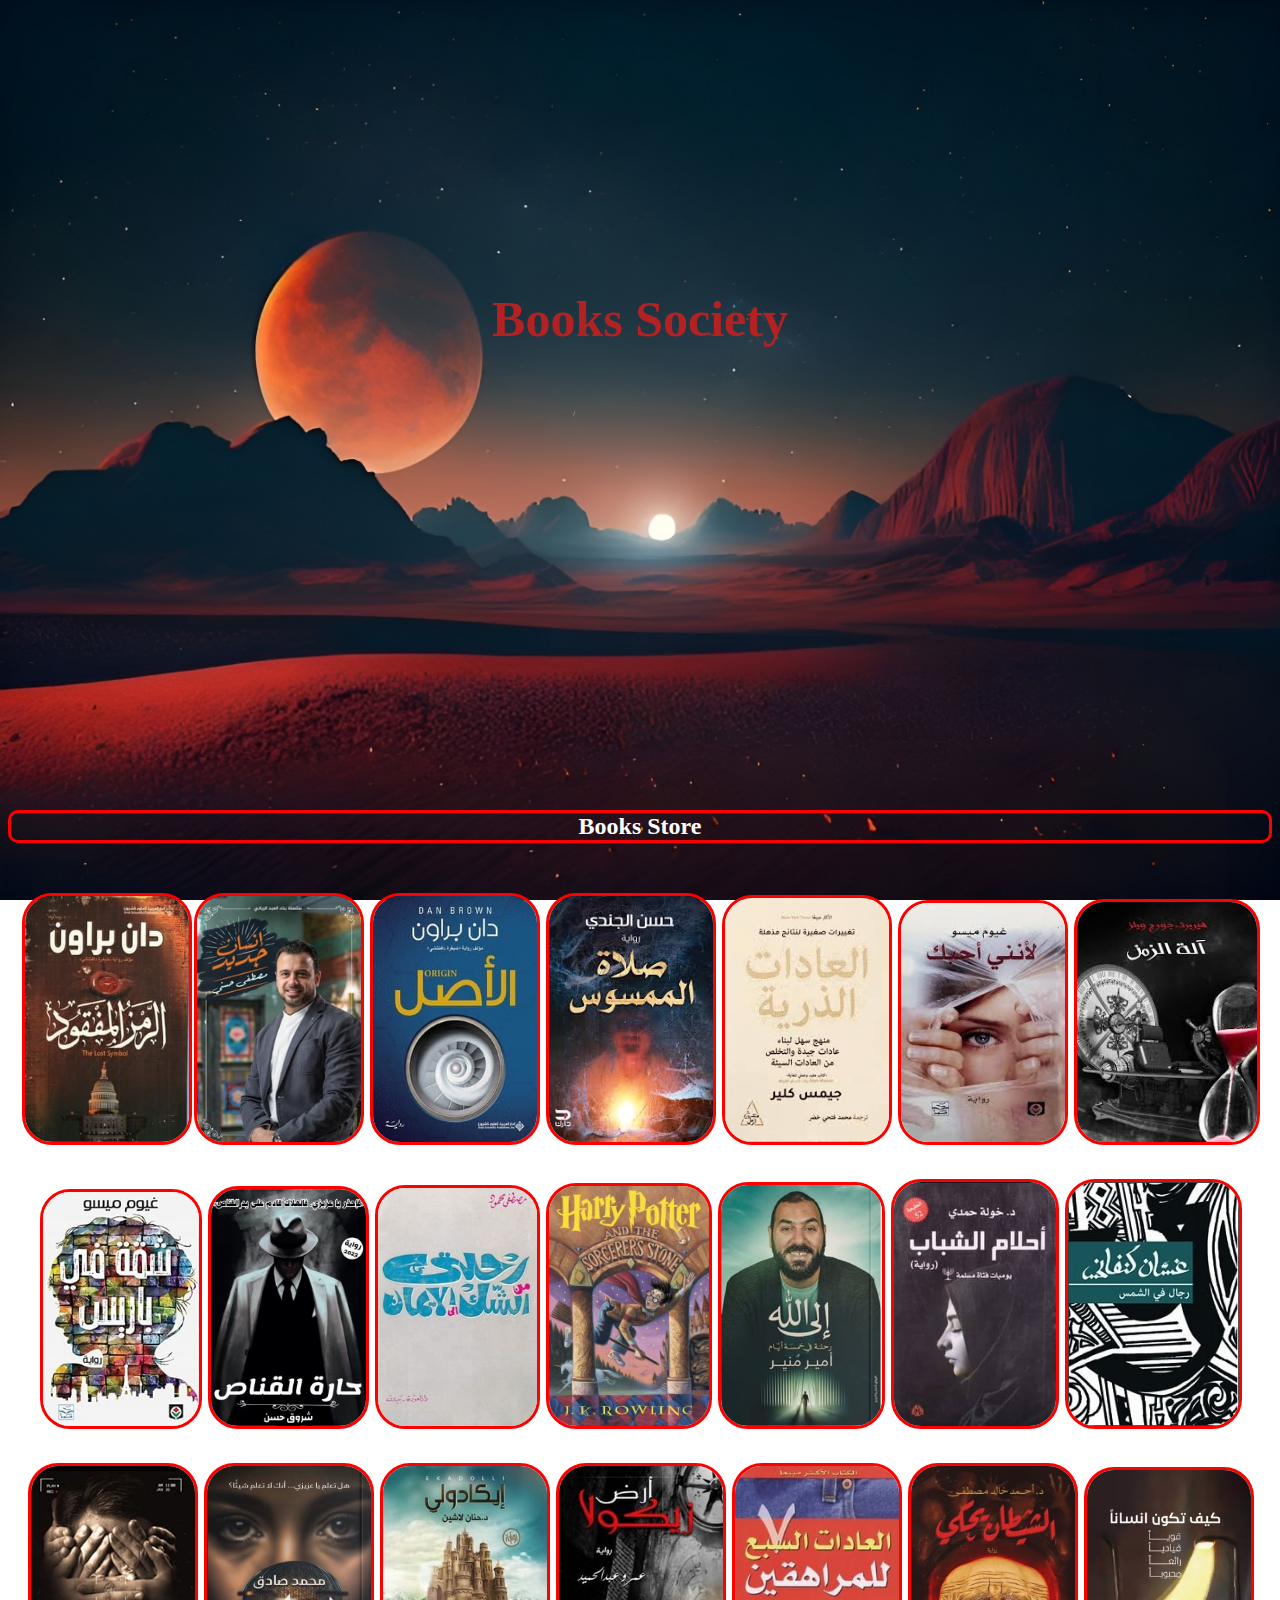
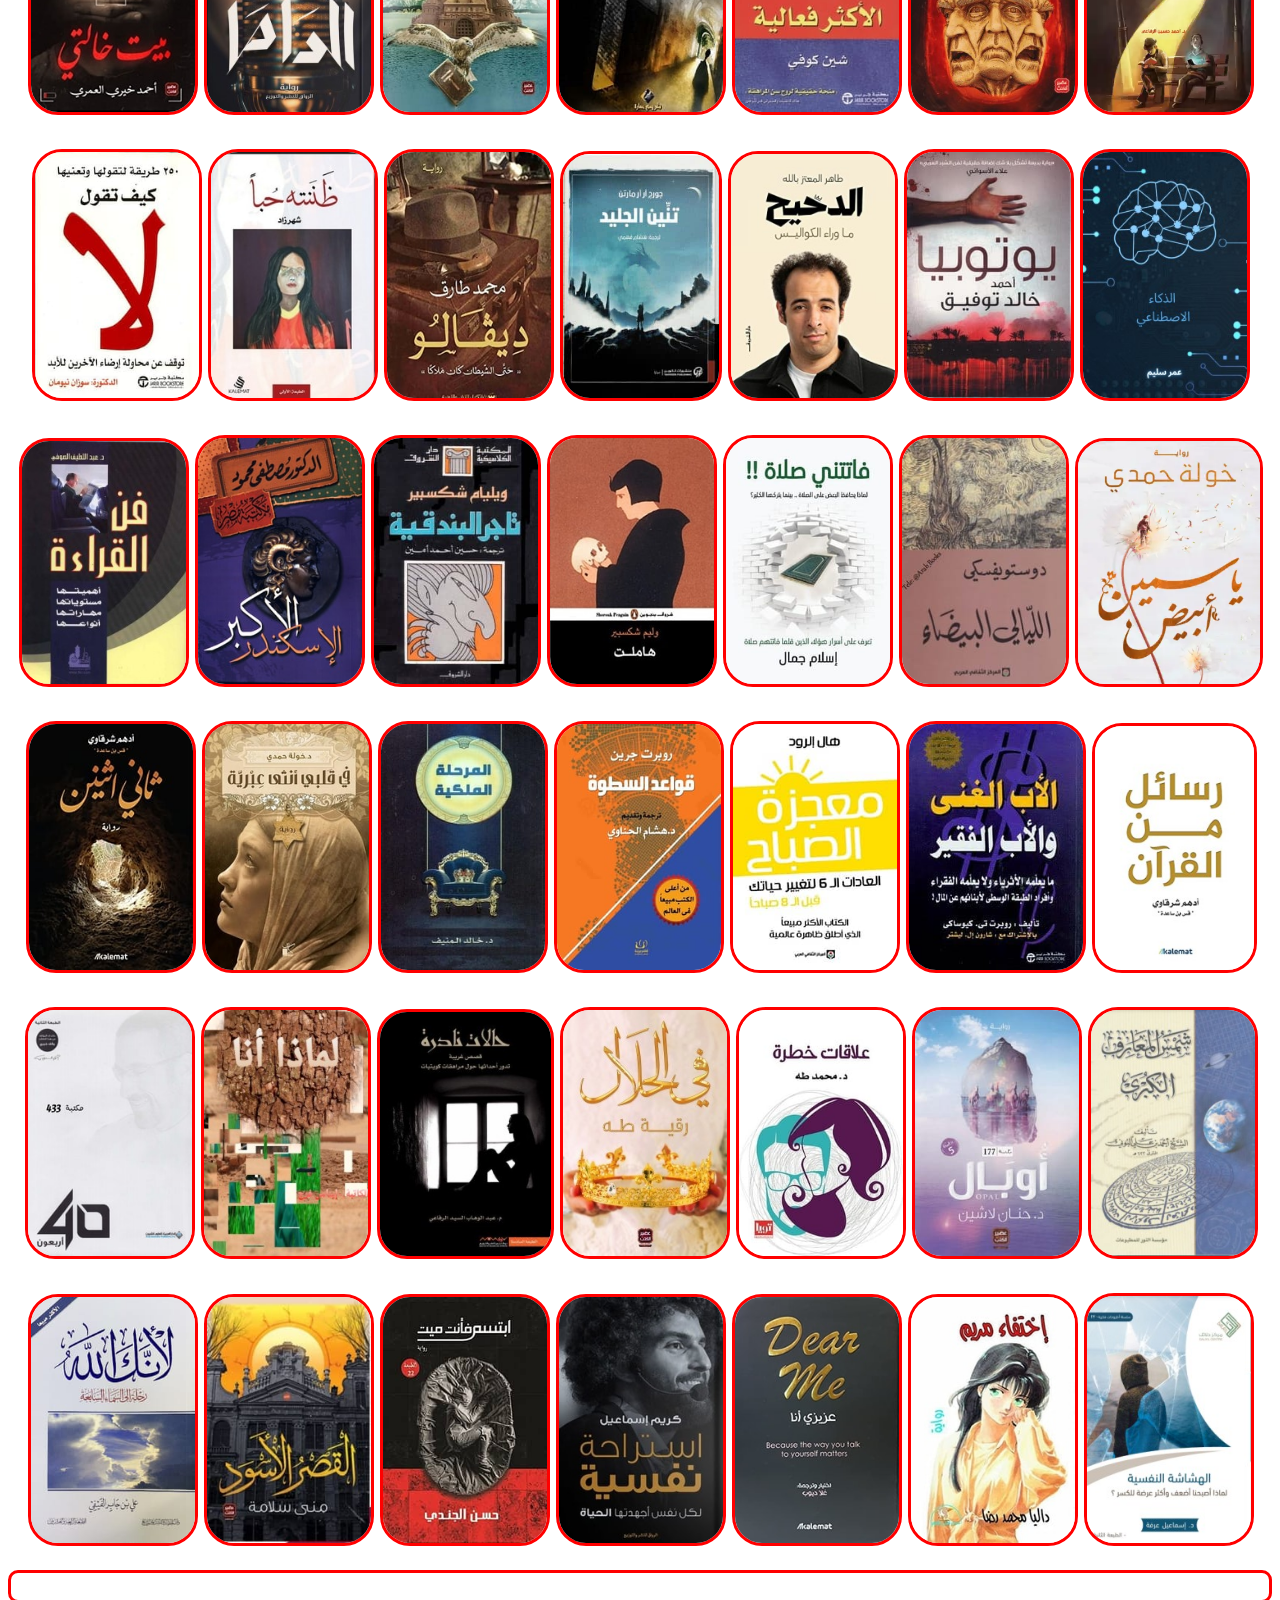
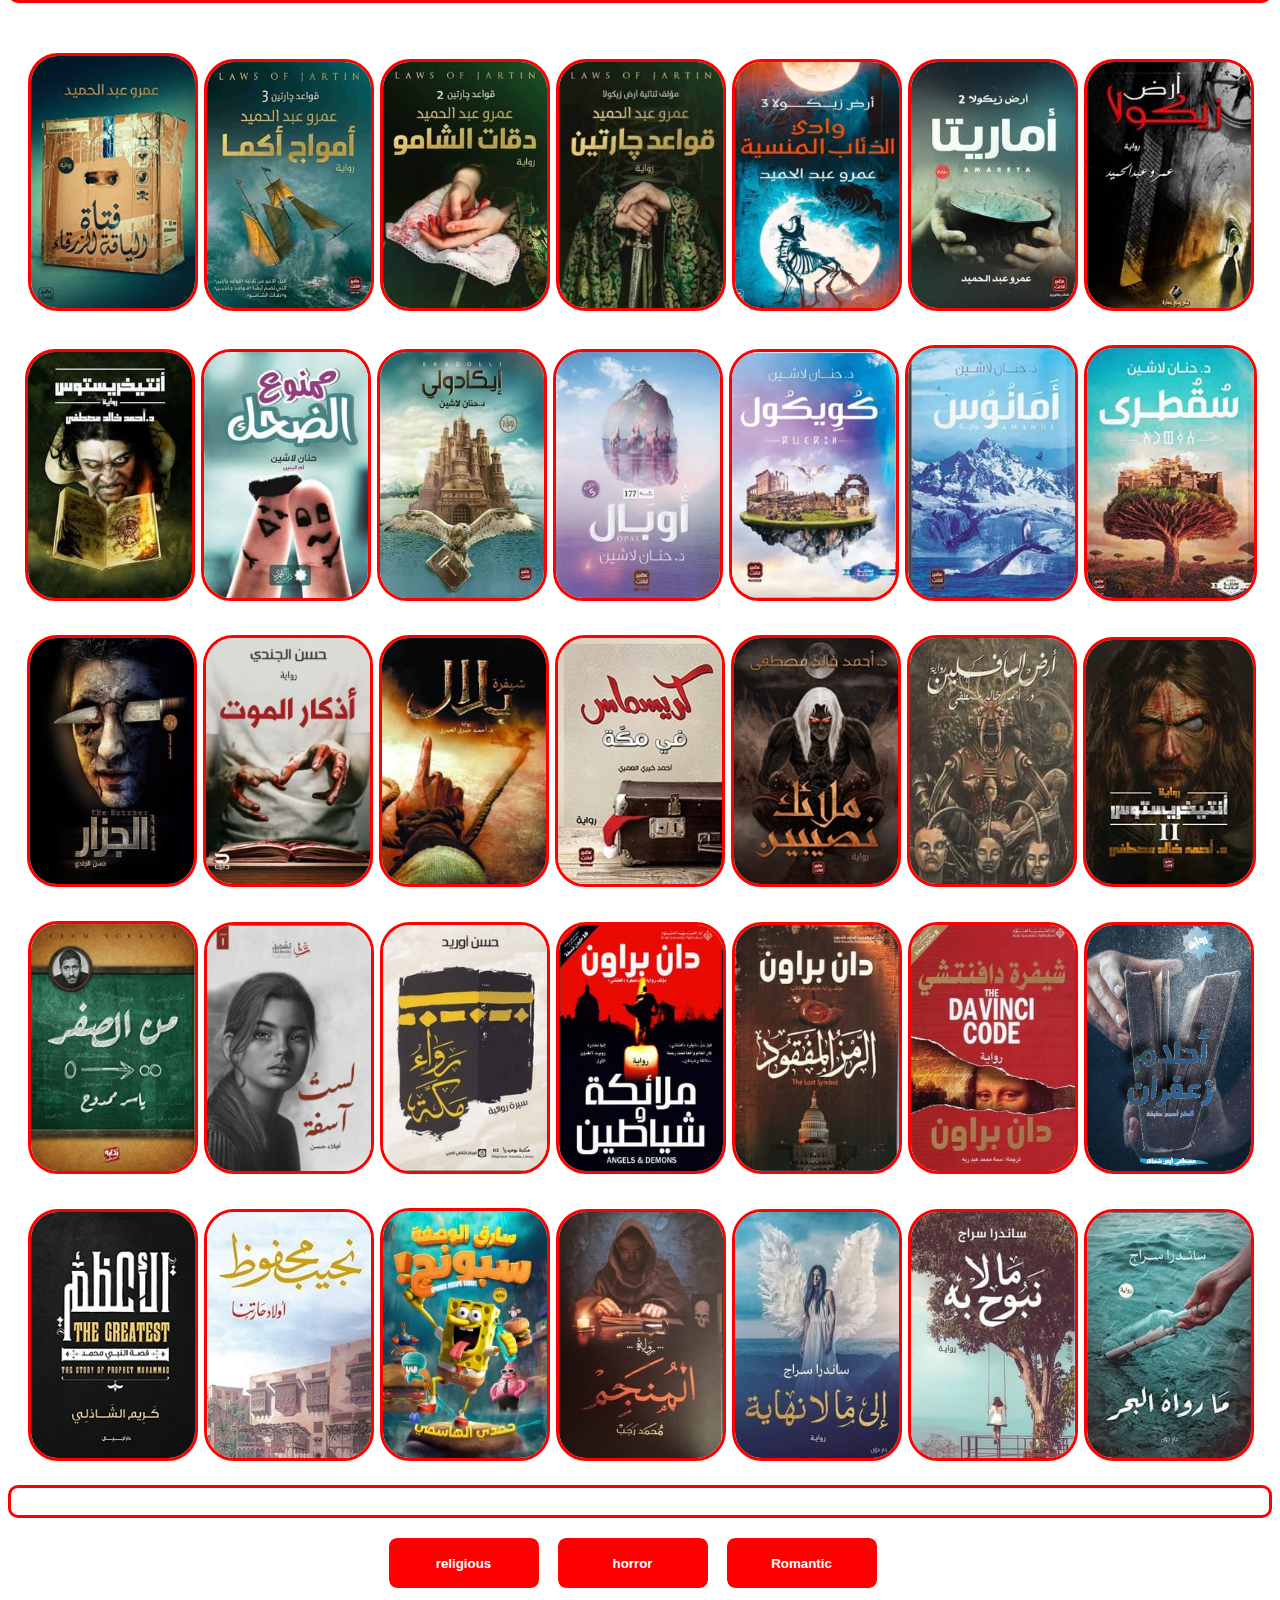
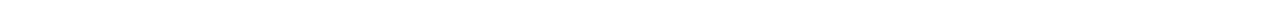
<file: index.html>
<!DOCTYPE html>
<html>
<head>
  <meta charset="UTF-8">
  <meta name="Books Society" content="Integrated book site">
  <title>Books Society</title>
  <link rel="stylesheet" href="style.css">
</head>

<body dir="rtl" class="body">
<div align="center" class="z">
  <span>
<h1 id="mar">
    <span id="B">B</span><span>o</span><span>o</span><span>k</span><span>s</span>
    <span>S</span><span>o</span><span>c</span><span>i</span><span>e</span><span>t</span><span>y</span>
</h1>
</span>
</div> 

<div id="divh2">
<h2 id="h2">Books Store</h2>
</div>

<div align="center" id="div">
<a href="The time machin.pdf"><img src="2.jpg" alt="ألة الزمان" id="margin-border" style="width: 186px; "/></a>
<a href="because i love you.pdf"><img src="4.jpg" alt="because i love it" width="" id="margin-border"></a>
<a href="Atomic habits.pdf"><img src="5.jpg" alt="Atomic habits" id="margin-border"/></a>
<a href="The prayer of the possessed.pdf"><img src="6.jpg" alt="The prayer of the possessed" id="margin-border"/></a>
<a href="the origin.pdf"><img src="the origin.jpg" alt="the origin" id="margin-border"/></a>
<div style="display: inline-block; "> 
<a href="The missing symbol.pdf"><img src="The missing symbol.jpg" alt="The missing symbol" id="margin-border"></a>
<a href="new man.pdf"><img src="new man.jpg" alt="new man" align="right" id="margin-border"></a>
</div>
<a href="men in the sun.pdf"><img src="men in the sun.jpg" alt="men in the sun" id="margin-border" style="width: 177px"></a>
<a href="Youth dreams.pdf"><img src="Youth dreams.jpg" alt="Youth dreams" id="margin-border" style="width: 168.5px"></a>
<a href="to GOD.pdf"><img src="to GOD.jpg" alt="to GOD" id="margin-border" style="width: 167px"></a>
<a href="hary poter.pdf"><img src="hary poter.jpg" alt="hary poter" id="margin-border" style="width: 166px"></a>
<a href="My trip.pdf"><img src="My trip.jpg" alt="My trip" id="margin-border" style="width: 165px"></a>
<a href="sniper.pdf"><img src="sniper.jpg" alt="sniper" id="margin-border" style="width: 161px"></a>
<a href="Apartment in Paris.pdf"><img src="Apartment in Paris.jpg" alt="Apartment in Paris" id="margin-border" style="width: 162px"></a>
<a href="How to be human.pdf"><img src="How to be human.jpg" alt="How to be human" id="margin-border"></a>
<a href="Satan tells.pdf"><img src="Satan tells.jpg" alt="Satan tells" id="margin-border"></a>
<a href="7.pdf"><img src="7.jpg" alt="7" id="margin-border"></a>
<a href="Land of Zykola.pdf"><img src="Land of Zykola.jpg" alt="Land of Zykola" id="margin-border"></a>
<a href="eca.pdf"><img src="eca.jpg" alt="eca" id="margin-border"></a>
<a href="dama.pdf"><img src="dama.jpg" alt="dama" id="margin-border"></a>
<a href="my aunt House.pdf"><img src="my aunt House.jpg" alt="my aunt House" id="margin-border"></a>
<a href="artificial intelligence.pdf"><img src="artificial intelligence.jpg" alt="artificial intelligence" id="margin-border"></a>
<a href="youtobua.pdf"><img src="youtobua.jpg" alt="youtobua" id="margin-border"></a>
<a href="Al-Dahih.pdf"><img src="Al-Dahih.jpg" alt="Al-Dahih" id="margin-border"></a>
<a href="ice dragon.pdf"><img src="ice dragon.jpg" alt="ice dragon" id="margin-border" style="width: 162px"></a>
<a href="dev.pdf"><img src="dev.jpg" alt="dev" id="margin-border"></a>
<a href="I thought it was love.pdf"><img src="I thought it was love.jpg" alt="I thought it was love" id="margin-border"></a>
<a href="no.pdf"><img src="no.jpg" alt="no" id="margin-border"></a>
<a href="white jasmine.pdf"><img src="white jasmine.jpg" alt="white jasmine" id="margin-border" style="width: 188px"></a>
<a href="white nights.pdf"><img src="white nights.jpg" alt="white nights" id="margin-border"></a>
<a href="prayers.pdf"><img src="prayers.jpg" alt="prayers" id="margin-border"></a>
<a href="Hamlet.pdf"><img src="Hamlet.jpg" alt="Hamlet" id="margin-border"></a>
<a href="The Merchant of Venice.pdf"><img src="The Merchant of Venice.jpg" alt="The Merchant of Venice"id="margin-border"></a>
<a href="Alexander the Great.pdf"><img src="Alexander the Great.jpg" alt="Alexander the Great" id="margin-border"></a>
<a href="The art of reading.pdf"><img src="The art of reading.jpg" alt="The art of reading" id="margin-border"></a>
<a href="r.pdf"><img src="r.jpg" alt="r" id="margin-border" style="width: 165px"></a>
<a href="dad.pdf"><img src="dad.jpg" alt="dad" id="margin-border" style="width: 180px"></a>
<a href="Morning miracle.pdf"><img src="Morning miracle.jpg" alt="Morning miracle" id="margin-border"></a>
<a href="Satwa rules.pdf"><img src="Satwa rules.jpg" alt="Satwa rules" id="margin-border"></a>
<a href="The royal stage.pdf"><img src="The royal stage.jpg" alt="The royal stage" id="margin-border"></a>
<a href="Hebrew.pdf"><img src="Hebrew.jpg" alt="Hebrew" id="margin-border"></a>
<a href="2.2.pdf"><img src="2.2.jpg" alt="2." id="margin-border"></a>
<a href="the Sun of knowledge.pdf"><img src="the Sun of knowledge.jpg" alt="the Sun of knowledge" id="margin-border"></a>
<a href="obal.pdf"><img src="obal.jpg" alt="obal" id="margin-border"></a>
<a href="Dangerous rules.pdf"><img src="Dangerous rules.jpg" alt="Dangerous rules" id="margin-border"></a>
<a href="in halal.pdf"><img src="in halal.jpg" alt="in halal" id="margin-border"></a>
<a href="Rare cases.pdf"><img src="Rare cases.jpg" alt="Rare cases" id="margin-border" style="width: 177px"></a>
<a href="why me.pdf"><img src="why me.jpg" alt="why me" id="margin-border"></a>
<a href="40.pdf"><img src="40.jpg" alt="40" id="margin-border"></a>
<a href="Psychological fragility.pdf"><img src="Psychological fragility.jpg" alt="Psychological fragility" id="margin-border"></a>
<a href="Mary's disappearance.pdf"><img src="Mary's disappearance.jpg" alt="Mary's disappearance" id="margin-border"></a>
<a href="Dear me.pdf"><img src="Dear me.jpg" alt="Dear me" id="margin-border"></a>
<a href="psychological break.pdf"><img src="psychological break.jpg" alt="psychological break" id="margin-border"></a>
<a href="Smile, you are dead.pdf"><img src="Smile, you are dead.jpg" alt="Smile, you are dead" id="margin-border"></a>
<a href="The Black Palace.pdf"><img src="The Black Palace.jpg" alt="The Black Palace" id="margin-border"></a>
<a href="Because you are God.pdf"><img src="Because you are God.jpg" alt="Because you are God" id="margin-border"></a>
</div>

<h2 id="Vip">Vip</h2>

<div id="div" align="center">
<a href="Land of Zykola.pdf"><img src="Land of Zykola.jpg" alt="Land of Zykola" id="margin-border"></a>
<a href="Land of Zykola2.pdf"><img src="Land of Zykola2.jpg" alt="Land of Zykola2" id="margin-border"></a>
<a href="Land of Zykola3.pdf"><img src="Land of Zykola3.jpg" alt="Land of Zykola3" id="margin-border"></a>
<a href="Two neighbor rules.pdf"><img src="Two neighbor rules.jpg" alt="Two neighbor rules" id="margin-border"></a>
<a href="Shamu beats.pdf"><img src="Shamu beats.jpg" alt="Shamu beats" id="margin-border"></a>
<a href="Akma waves.pdf"><img src="Akma waves.jpg" alt="Akma waves" id="margin-border"></a>
<a href="blue.pdf"><img src="blue.jpg" alt="blue" id="margin-border"></a>
<a href="Socotra.pdf"><img src="Socotra.jpg" alt="Socotra" id="margin-border" style="width: 173px"></a>
<a href="Amanos.pdf"><img src="Amanos.jpg" alt="Amanos" id="margin-border" style="width: 173px"></a>
<a href="quicol.pdf"><img src="quicol.jpg" alt="quicol" id="margin-border"></a>
<a href="obal.pdf"><img src="obal.jpg" alt="obal" id="margin-border"></a>
<a href="eca.pdf"><img src="eca.jpg" alt="eca" id="margin-border"></a>
<a href="No laughing.pdf"><img src="No laughing.jpg" alt="No laughing" id="margin-border"></a>
<a href="int.pdf"><img src="int.jpg" alt="int" id="margin-border"></a>
<a href="int2.pdf"><img src="int2.jpg" alt="int2" id="margin-border" style="width: 173px"></a>
<a href="The land of the bastards.pdf"><img src="The land of the bastards.jpg" alt="The land of the bastards" id="margin-border"></a>
<a href="Two angels.pdf"><img src="Two angels.jpg" alt="Two angels" id="margin-border"></a>
<a href="Christmas in Mecca.pdf"><img src="Christmas in Mecca.jpg" alt="Christmas in Mecca" id="margin-border"></a>
<a href="Bilal code.pdf"><img src="Bilal code.jpg" alt="Bilal code" id="margin-border"></a>
<a href="Remembrance of death.pdf"><img src="Remembrance of death.jpg" alt="Remembrance of death" id="margin-border"></a>
<a href="The butcher.pdf"><img src="The butcher.jpg" alt="The butcher" id="margin-border"></a>
<a href="Saffron dreams.pdf"><img src="Saffron dreams.jpg" alt="Saffron dreams" id="margin-border"></a>
<a href="The Da Vinci Code.pdf"><img src="The Da Vinci Code.jpg" alt="The Da Vinci Code" id="margin-border"></a>
<a href="The missing symbol.pdf"><img src="The missing symbol.jpg" alt="The missing symbol" id="margin-border"></a>
<a href="Angels and demons.pdf"><img src="Angels and demons.jpg" alt="Angels and demons" id="margin-border"></a>
<a href="Rawaa Mecca.pdf"><img src="Rawaa Mecca.jpg" alt="Rawaa Mecca" id="margin-border"></a>
<a href="I'm not sorry.pdf"><img src="I'm not sorry.jpg" alt="I'm not sorry" id="margin-border"></a>
<a href="from zero.pdf"><img src="from zero.jpg" alt="from zero" id="margin-border" style="height: 253px"></a>
<a href="What was narrated by the sea.pdf"><img src="What was narrated by the sea.jpg" alt="What was narrated by the sea" id="margin-border"></a>
<a href="What we don't say.pdf"><img src="What we don't say.jpg" alt="What we don't say" id="margin-border"></a>
<a href="To infinity.pdf"><img src="To infinity.jpg" alt="To infinity" id="margin-border"></a>
<a href="mine.pdf"><img src="mine.jpg" alt="mine" id="margin-border"></a>
<a href="Recipe thief.pdf"><img src="Recipe thief.jpg" alt="Recipe thief" id="margin-border" style="height: 253px"></a>
<a href="The children of our neighborhood.pdf"><img src="The children of our neighborhood.jpg" alt="The children of our neighborhood" id="margin-border"></a>
<a href="The greatest.pdf"><img src="The greatest.jpg" alt="The greatest" id="margin-border"></a>
</div>

 <h2 id="h2">categories</h2>
 
<div>
<form id="button" align="center">
  <a href="romantic.html"><input type="button" value="Romantic"></a> 
  <a href="horror.html"><input type="button" value="horror"></a>
  <a href="religious.html"><input type="button" value="religious"></a>
  
</form>
</div> 

<p id="sponsor">Sponsored by Youssf Fouad</p>

</body>
</html>
</file>
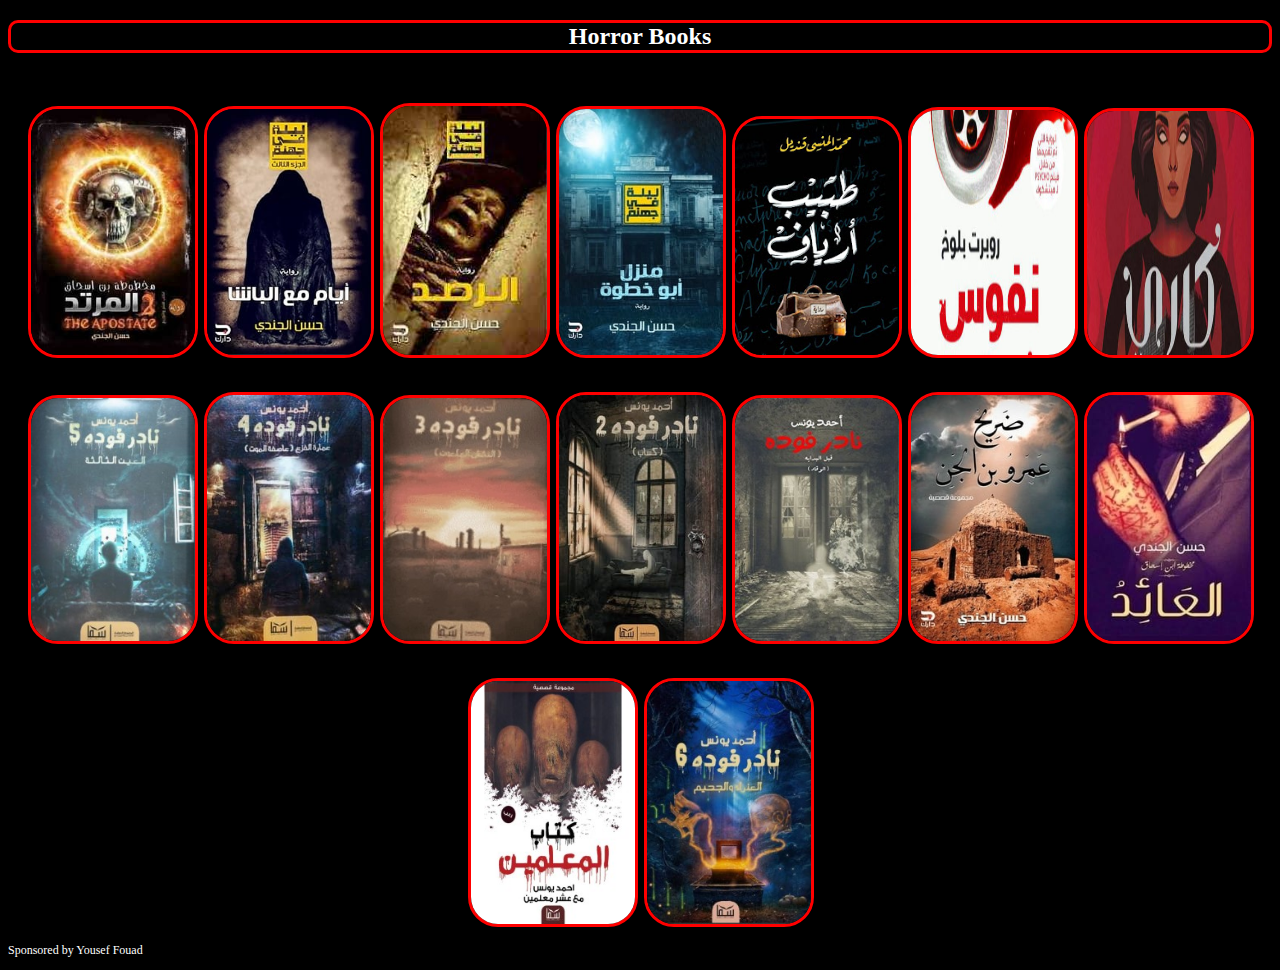
<file: horror.html>
<!DOCTYPE html>
<html>

<head>
  <meta charset="UTF-8">
  <meta name="Horror Books" content="">
  <title>Horror books</title>
  <link rel="stylesheet" href="style.css">
</head>

<body align="center" id="bodycat" dir="rtl">
  <h2 id="h2">Horror Books</h2>
  
  <div id="div" align="center">
    <a href="curry.pdf"><img src="curry.jpg" alt="curry" style="height: 250px"></a>
    <a href="complex souls.pdf"><img src="complex souls.jpg" alt="complex souls" style="height: 251px"></a>
    <a href="rural doctor.pdf"><img src="rural doctor.jpg" alt="rural doctor"></a>
    <a href="Abu Step House.pdf"><img src="Abu Step House.jpg" alt="Abu Step House"></a>
    <a href="monitoring.pdf"><img src="monitoring.jpg" alt="monitoring" style="height: 255px"></a>
    <a href="Days with the Pasha.pdf"><img src="Days with the Pasha.jpg" alt="Days with the Pasha"></a>
    <a href="the Apostate.pdf"><img src="the Apostate.jpg" alt="the Apostate"></a>
    <a href="yield.pdf"><img src="yield.jpg" alt="yield"></a>
    <a href="shrine.pdf"><img src="shrine.jpg" alt="shrine"></a>
    <a href="Nader Fouda.pdf"><img src="Nader Fouda.jpg" alt="Nader Fouda"></a>
    <a href="Nader Fouda 2.pdf"><img src="Nader Fouda 2.jpg" alt="Nader Fouda 2"></a>
    <a href="Nader Fouda 3.pdf"><img src="Nader Fouda 3.jpg" alt="Nader Fouda 3"></a>
    <a href="Nader Fouda 4.pdf"><img src="Nader Fouda 4.jpg" alt="Nader Fouda 4"></a>
    <a href="Nader Fouda 5.pdf"><img src="Nader Fouda 5.jpg" alt="Nader Fouda 5"></a>
    <a href="Nader Fouda 6.pdf"><img src="Nader Fouda 6.jpg" alt="Nader Fouda 6"></a>
    <a href="teachers.pdf"><img src="teachers.jpg" alt="teachers"></a>
  </div>
  <p id="sponsor">Sponsored by Yousef Fouad</p>
  

</body>

</html>
</file>
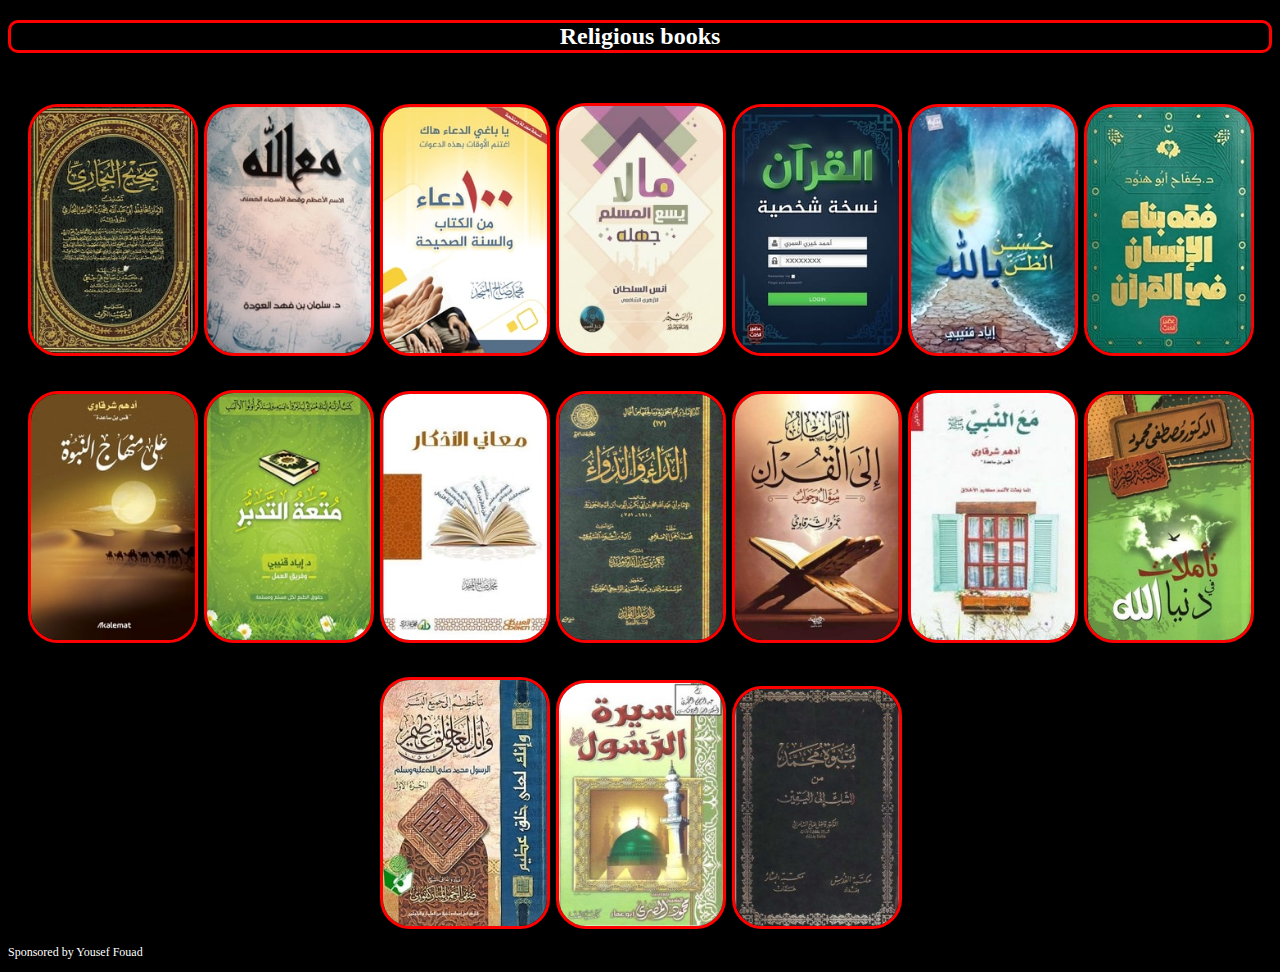
<file: religious.html>
<!DOCTYPE html>
<html>

<head>
  <meta charset="UTF-8">
  <meta name="Religious Books" content="">
  <title>Religious Books</title>
  <link rel="stylesheet" href="style.css">
</head>

<body id="bodycat" align="center" dir="rtl">
  <h2 id="h2">Religious books</h2>
  
  <div id="div">
    <a href="Jurisprudence of human construction in the Qur’an.pdf"><img src="Jurisprudence of human construction in the Qur.jpg" alt="Jurisprudence of human construction in the Qur’an"></a>
    <a href="Think well of God.pdf"><img src="Think well of God.jpg" alt="Think well of God"></a>
    <a href="The Qur'an is a personal copy.pdf"><img src="The Qur'an is a personal copy.jpg" alt="The Qur'an is a personal copy"></a>
    <a href="What a Muslim cannot be ignorant of.pdf"><img src="What a Muslim cannot be ignorant of.jpg" alt="What a Muslim cannot be ignorant of" style="height: 253px"></a>
    <a href="One hundred prayers.pdf"><img src="One hundred prayers.jpg" alt="One hundred prayers"></a>
    <a href="With God.pdf"><img src="With God.jpg" alt="With God"></a>
    <a href="Sahih Bukhari.pdf"><img src="Sahih Bukhari.jpg" alt="Sahih Bukhari"></a>
    <a href="I meditated on the world of God.pdf"><img src="I meditated on the world of God.jpg" alt="I meditated on the world of God"></a>
    <a href="with the prophet.pdf"><img src="with the prophet.jpg" alt="with the prophet" style="height: 253px"></a>
    <a href="Guide to the Qur'an.pdf"><img src="Guide to the Qur'an.jpg" alt="Guide to the Qur'an"></a>
    <a href="diseas and cure.pdf"><img src="diseas and cure.jpg" alt="diseas and cure"></a>
    <a href="Meanings of dhikr.pdf"><img src="Meanings of dhikr.jpg" alt="Meanings of dhikr"></a>
    <a href="Meditation fun.pdf"><img src="Meditation fun.jpg" alt="Meditation fun" style="height: 253px"></a>
    <a href="On the method of prophecy.pdf"><img src="On the method of prophecy.jpg" alt="On the method of prophecy"></a>
    <a href="Muhammad's prophecy.pdf"><img src="Muhammad's prophecy.jpg" alt="Muhammad's prophecy"></a>
    <a href="Biography of the Prophet.pdf"><img src="Biography of the Prophet.jpg" alt="Biography of the Prophet"></a>
    <a href="And you are perhaps a great creation.pdf"><img src="And you are perhaps a great creation.jpg" alt="And you are perhaps a great creation"></a>
  </div>
<p id="sponsor">Sponsored by Yousef Fouad </p>
</body>

</html>
</file>
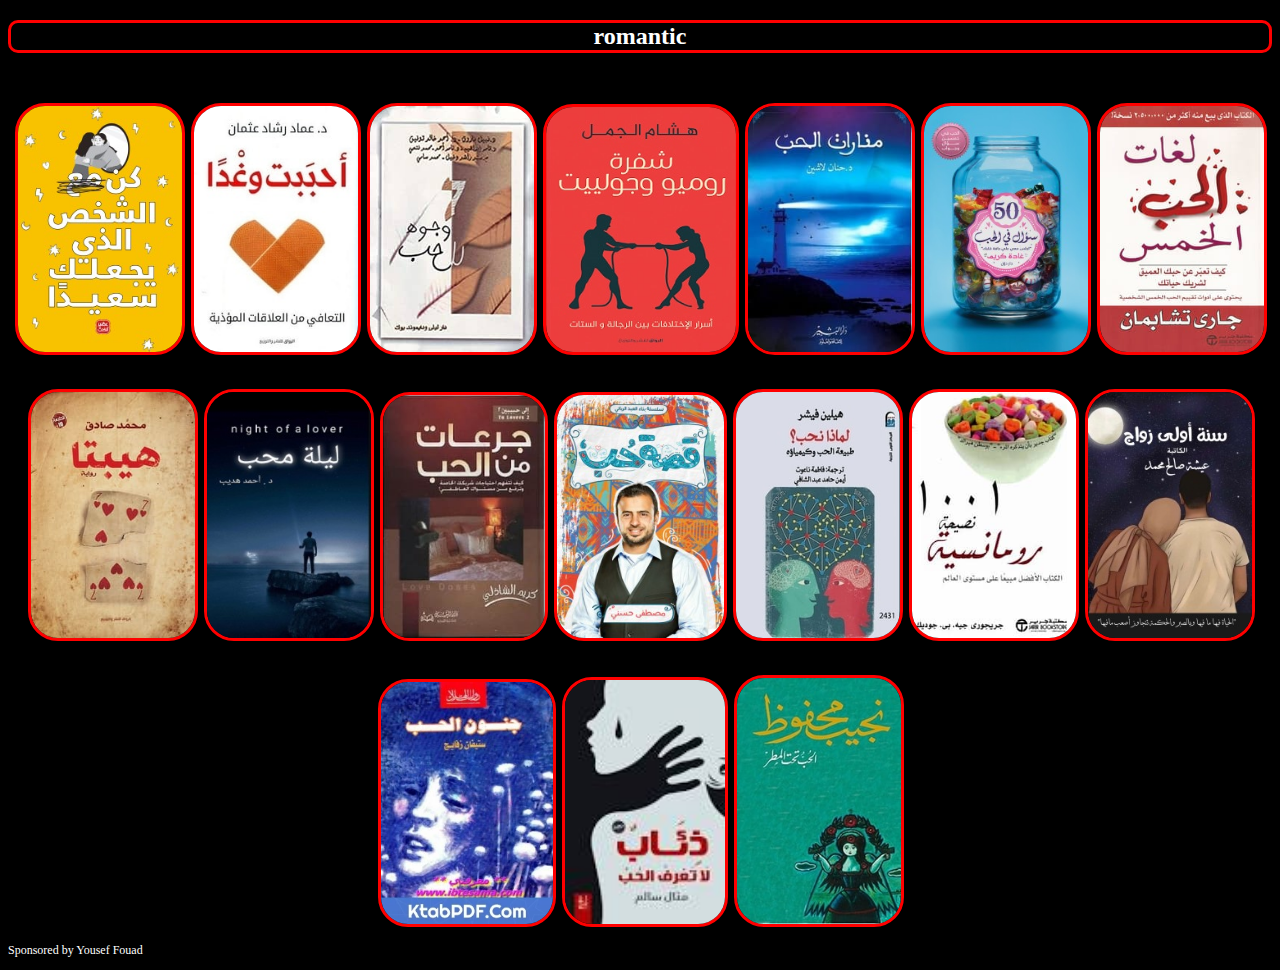
<file: romantic.html>
<!DOCTYPE html>
<html>

<head>
  <meta charset="UTF-8">
  <meta name="Romantic Books" content="">
  <title>RomanticBooks</title>
  <link rel="stylesheet" href="style.css">
</head>
<body dir="rtl" id="bodycat">
  <h2 id="h2">romantic</h2>

<div id="div" align="center">
<a href="The five love languages.pdf"><img src="The five love languages.jpg" alt="The five love languages" id="margin-border"></a>
<a href="Fifty questions in love.pdf"><img src="Fifty questions in love.jpg" alt="Fifty questions in love" id="margin-border"></a> 
<a href="Beacons of love.pdf"><img src="Beacons of love.jpg" alt="Beacons of love" id="margin-border"></a>
<a href="Romeo and Juliet Code.pdf"><img src="Romeo and Juliet Code.jpg" alt="Romeo and Juliet Code" id="margin-border"style="width: 196px"></a>
<a href="Seven faces of love.pdf"><img src="Seven faces of love.jpg" alt="Seven faces of love" id="margin-border"></a>
<a href="I loved a scoundrel.pdf"><img src="I loved a scoundrel.jpg" alt="I loved a scoundrel" id="margin-border"></a>
<a href="Be with the person who makes you happy.pdf"><img src="Be with the person who makes you happy.jpg" alt="Be with the person who makes you happy" id="margin-border"></a>
<a href="First year of marriage.pdf"><img src="First year of marriage.jpg" alt="First year of marriage" id="margin-border"></a>
<a href="1001 romantic tips.pdf"><img src="1001 romantic tips.jpg" alt="1001 romantic tips" id="margin-border"></a>
<a href="Why do we love.pdf"><img src="Why do we love.jpg" alt="Why do we love" id="margin-border"></a>
<a href="love story.pdf"><img src="love story.jpg" alt="love story" id="margin-border" style="width: 173px"></a>
<a href="doses of love.pdf"><img src="doses of love.jpg" alt="doses of love" id="margin-border" style="width: 168px"></a>
<a href="Love night.pdf"><img src="Love night.jpg" alt="Love night" id="margin-border"></a>
<a href="hebta.pdf"><img src="hebta.jpg" alt="hebta" id="margin-border"></a>
<a href="love in the rain.pdf"><img src="love in the rain.jpg" alt="love in the rain" id="margin-border"></a>
<a href="Wolves do not know love.pdf"><img src="Wolves do not know love.jpg" alt="Wolves do not know love" id="margin-border" style="width: 166px"></a>
<a href="Love madness.pdf"><img src="Love madness.jpg" alt="Love madness" id="margin-border" style="width: 178px"></a>
</div>
<p id="sponsor">Sponsored by Yousef Fouad </p>


</body>

</html>
</file>
<file: style.css>
*{
  box-sizing: border-box;
}

.z{
  color: firebrick;
  font-weight: bold;
  height: 500px;
}

h1 span:hover {
color: white;
text-shadow: 0 1px 40px white;
}


#mar{
  margin-top: 290px;
  font-size: 50px;
}


#h2{
  color: white;
  font-weight: bold;
  border: 3px solid red ;
  border-radius: 10px;
  text-align: center;
}


div img{
  border-color: red;
  border-radius: 30px;
  border-style: solid ;
  width: 170px;
  margin-top: 30px;
  margin-left: 2px;

}

.body{
  background-image: url("background.jpg") ;
  background-size: 100% 100%;
  background-repeat: no-repeat;
  background-attachment: fixed;
 }

#div a :hover{
  transform: scale(0.9) ;
  opacity: 0.5 ;
  transition-duration: 0.7s;

}


::selection{
  background: white;
  color: red;
}

#bodycat{
  background-color: black;
} 

#Vip{
  color: white;
  border: 3px solid red;
  border-radius: 10px;
  font-weight: bold;
  text-align: center;
}
#hr{
  color: white;
}

#button input {
  color: white;
  background-color: red;
  font-weight: bold;
  margin-right: 15px;
  border: 5px solid red;
  border-radius: 8px;
  outline: 2px solid white;
  width: 150px;
  height: 50px;
 }
 
#button a :hover{
  color: red;
  background-color: white;
  outline-color: red;
  border-color: white;
  transition-duration: 0.7s;
  transform: scale(0.9);
  cursor: pointer;
}

#sponsor{
  color: white;
  font-size: 12px;
  text-align: left;
}
</file>
